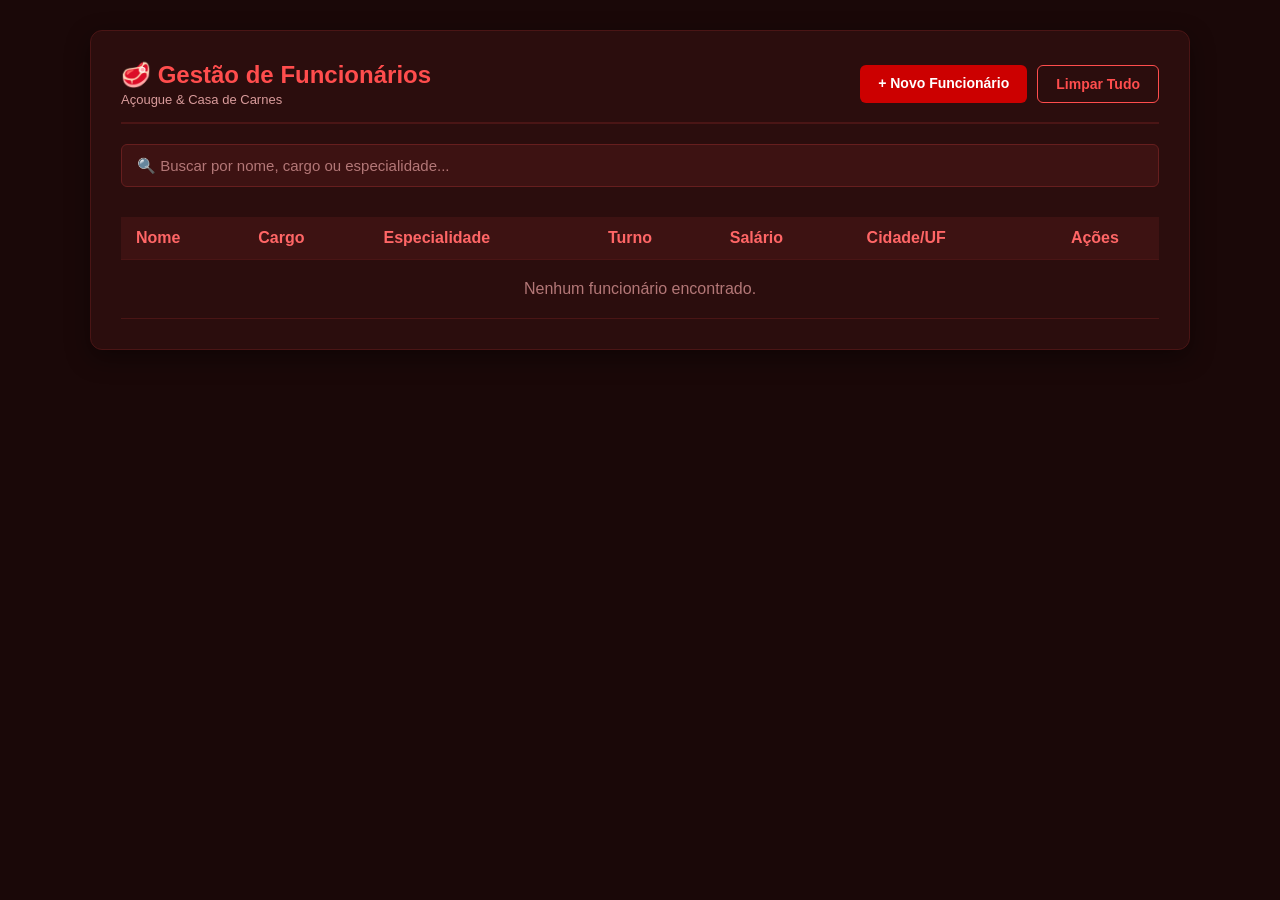
<file: index.html>
<!DOCTYPE html>
<html lang="pt-BR">
<head>
  <meta charset="UTF-8">
  <meta name="viewport" content="width=device-width, initial-scale=1.0">
  <title>Açougue - Gestão de Funcionários</title>
  <link rel="stylesheet" href="style.css">
</head>
<body>

  <div class="container container-wide">
    <header class="page-header">
      <div>
        <h2>🥩 Gestão de Funcionários</h2>
        <p class="subtitle">Açougue & Casa de Carnes</p>
      </div>
      <div class="header-actions">
        <a href="cadastro.html" class="btn btn-primary">+ Novo Funcionário</a>
        <button id="btnLimparTudo" class="btn btn-danger-outline">Limpar Tudo</button>
      </div>
    </header>

    <!-- Barra de Pesquisa -->
    <div class="search-bar">
      <input type="text" id="inputBusca" placeholder="🔍 Buscar por nome, cargo ou especialidade...">
    </div>

    <div class="table-responsive">
      <table>
        <thead>
          <tr>
            <th>Nome</th>
            <th>Cargo</th>
            <th>Especialidade</th>
            <th>Turno</th>
            <th>Salário</th>
            <th>Cidade/UF</th>
            <th style="text-align: center;">Ações</th>
          </tr>
        </thead>
        <tbody id="listaFuncionarios">
          <!-- Conteúdo inserido via JS -->
        </tbody>
      </table>
    </div>
  </div>

  <script src="script.js"></script>
</body>
</html>
</file>
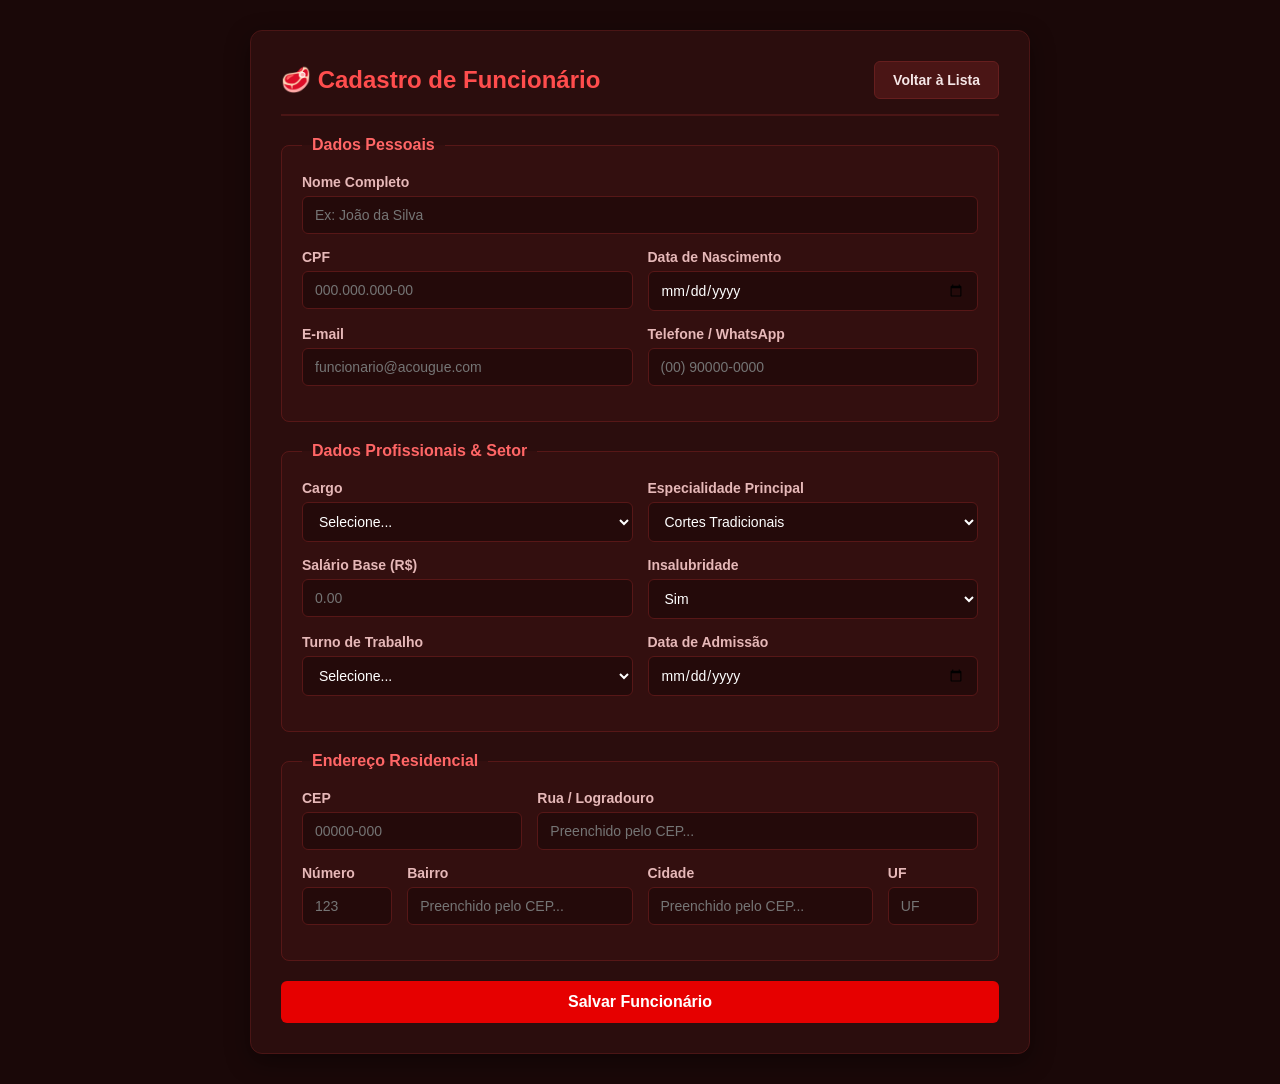
<file: cadastro.html>
<!DOCTYPE html>
<html lang="pt-BR">
<head>
  <meta charset="UTF-8">
  <meta name="viewport" content="width=device-width, initial-scale=1.0">
  <title>Cadastrar Funcionário - Açougue</title>
  <link rel="stylesheet" href="style.css">
</head>
<body>

  <div class="container">
    <header class="page-header">
      <h2>🥩 Cadastro de Funcionário</h2>
      <a href="index.html" class="btn btn-secondary">Voltar à Lista</a>
    </header>

    <form id="formFuncionario">
      
      <!-- Dados Pessoais -->
      <fieldset>
        <legend>Dados Pessoais</legend>
        
        <div class="input-group">
          <label for="nome">Nome Completo</label>
          <input type="text" id="nome" name="nome" required placeholder="Ex: João da Silva">
        </div>

        <div class="form-row">
          <div class="input-group">
            <label for="cpf">CPF</label>
            <input type="text" id="cpf" name="cpf" maxlength="14" required placeholder="000.000.000-00">
          </div>

          <div class="input-group">
            <label for="dataNascimento">Data de Nascimento</label>
            <input type="date" id="dataNascimento" name="dataNascimento" required>
          </div>
        </div>

        <div class="form-row">
          <div class="input-group">
            <label for="email">E-mail</label>
            <input type="email" id="email" name="email" required placeholder="funcionario@acougue.com">
          </div>

          <div class="input-group">
            <label for="telefone">Telefone / WhatsApp</label>
            <input type="tel" id="telefone" name="telefone" required placeholder="(00) 90000-0000">
          </div>
        </div>
      </fieldset>

      <!-- Dados Profissionais -->
      <fieldset>
        <legend>Dados Profissionais & Setor</legend>
        
        <div class="form-row">
          <div class="input-group">
            <label for="cargo">Cargo</label>
            <select id="cargo" name="cargo" required>
              <option value="">Selecione...</option>
              <option value="Açougueiro">Açougueiro</option>
              <option value="Auxiliar de Açougue">Auxiliar de Açougue</option>
              <option value="Atendente de Balcão">Atendente de Balcão</option>
              <option value="Desossador">Desossador</option>
              <option value="Caixa">Caixa</option>
              <option value="Gerente de Loja">Gerente de Loja</option>
              <option value="Repositor / Câmara Fria">Repositor / Câmara Fria</option>
            </select>
          </div>

          <div class="input-group">
            <label for="especialidade">Especialidade Principal</label>
            <select id="especialidade" name="especialidade">
              <option value="Cortes Tradicionais">Cortes Tradicionais</option>
              <option value="Cortes Nobres / Parrilla">Cortes Nobres / Parrilla</option>
              <option value="Desossa Rápida">Desossa Rápida</option>
              <option value="Aves e Suínos">Aves e Suínos</option>
              <option value="Atendimento Geral">Atendimento Geral</option>
            </select>
          </div>
        </div>

        <div class="form-row">
          <div class="input-group">
            <label for="salario">Salário Base (R$)</label>
            <input type="number" id="salario" name="salario" step="0.01" min="0" required placeholder="0.00">
          </div>

          <div class="input-group">
            <label for="insalubridade">Insalubridade</label>
            <select id="insalubridade" name="insalubridade" required>
              <option value="Sim (Câmara Fria / Lâminas)">Sim</option>
              <option value="Não">Não</option>
            </select>
          </div>
        </div>

        <div class="form-row">
          <div class="input-group">
            <label for="turno">Turno de Trabalho</label>
            <select id="turno" name="turno" required>
              <option value="">Selecione...</option>
              <option value="Manhã (06h - 14h)">Manhã (06h - 14h)</option>
              <option value="Tarde (12h - 20h)">Tarde (12h - 20h)</option>
              <option value="Fechamento / Limpeza">Fechamento / Limpeza</option>
              <option value="Integral / Escala 6x1">Integral / Escala 6x1</option>
            </select>
          </div>

          <div class="input-group">
            <label for="dataAdmissao">Data de Admissão</label>
            <input type="date" id="dataAdmissao" name="dataAdmissao" required>
          </div>
        </div>
      </fieldset>

      <!-- Endereço com Busca de CEP -->
      <fieldset>
        <legend>Endereço Residencial</legend>
        
        <div class="form-row">
          <div class="input-group">
            <label for="cep">CEP <span id="cepStatus" class="status-cep"></span></label>
            <input type="text" id="cep" name="cep" maxlength="9" placeholder="00000-000">
          </div>

          <div class="input-group" style="flex: 2;">
            <label for="logradouro">Rua / Logradouro</label>
            <input type="text" id="logradouro" name="logradouro" required placeholder="Preenchido pelo CEP...">
          </div>
        </div>

        <div class="form-row">
          <div class="input-group col-small">
            <label for="numero">Número</label>
            <input type="text" id="numero" name="numero" required placeholder="123">
          </div>

          <div class="input-group">
            <label for="bairro">Bairro</label>
            <input type="text" id="bairro" name="bairro" required placeholder="Preenchido pelo CEP...">
          </div>

          <div class="input-group">
            <label for="cidade">Cidade</label>
            <input type="text" id="cidade" name="cidade" required placeholder="Preenchido pelo CEP...">
          </div>

          <div class="input-group col-small">
            <label for="uf">UF</label>
            <input type="text" id="uf" name="uf" required maxlength="2" placeholder="UF">
          </div>
        </div>
      </fieldset>

      <button type="submit" class="btn btn-success">Salvar Funcionário</button>
    </form>
  </div>

  <script src="script.js"></script>
</body>
</html>
</file>
<file: style.css>
* {
  box-sizing: border-box;
  margin: 0;
  padding: 0;
  font-family: 'Segoe UI', Tahoma, Geneva, Verdana, sans-serif;
}

body {
  background-color: #1a0808; /* Fundo escuro avermelhado */
  color: #f5e6e6;
  display: flex;
  justify-content: center;
  align-items: flex-start;
  min-height: 100vh;
  padding: 30px 15px;
}

.container {
  background-color: #2b0d0d;
  padding: 30px;
  border-radius: 12px;
  box-shadow: 0 8px 24px rgba(0, 0, 0, 0.4);
  border: 1px solid #4a1515;
  width: 100%;
  max-width: 780px;
}

.container-wide {
  max-width: 1100px;
}

.page-header {
  display: flex;
  justify-content: space-between;
  align-items: center;
  margin-bottom: 20px;
  border-bottom: 2px solid #4a1515;
  padding-bottom: 15px;
  flex-wrap: wrap;
  gap: 15px;
}

.header-actions {
  display: flex;
  gap: 10px;
}

h2 {
  color: #ff4d4d;
  font-size: 24px;
}

.subtitle {
  font-size: 13px;
  color: #d99b9b;
  margin-top: 3px;
}

/* Pesquisa */
.search-bar {
  margin-bottom: 20px;
}

.search-bar input {
  width: 100%;
  padding: 12px 15px;
  background-color: #3d1212;
  border: 1px solid #661e1e;
  border-radius: 6px;
  font-size: 15px;
  color: #ffffff;
}

.search-bar input::placeholder {
  color: #b37777;
}

/* Botões */
.btn {
  padding: 10px 18px;
  border-radius: 6px;
  text-decoration: none;
  font-weight: bold;
  font-size: 14px;
  border: none;
  cursor: pointer;
  display: inline-block;
  transition: all 0.2s ease-in-out;
}

.btn-primary {
  background-color: #cc0000;
  color: #ffffff;
}
.btn-primary:hover {
  background-color: #ff1a1a;
  box-shadow: 0 0 10px rgba(255, 0, 0, 0.4);
}

.btn-secondary {
  background-color: #4a1515;
  color: #f5e6e6;
  border: 1px solid #661e1e;
}
.btn-secondary:hover {
  background-color: #661e1e;
}

.btn-danger-outline {
  background-color: transparent;
  border: 1px solid #ff4d4d;
  color: #ff4d4d;
}
.btn-danger-outline:hover {
  background-color: #ff4d4d;
  color: #ffffff;
}

.btn-delete {
  background-color: #990000;
  color: white;
  padding: 6px 12px;
  font-size: 12px;
  border-radius: 4px;
}
.btn-delete:hover {
  background-color: #ff0000;
}

.btn-success {
  background-color: #e60000;
  color: white;
  width: 100%;
  font-size: 16px;
  padding: 12px;
}
.btn-success:hover {
  background-color: #ff1a1a;
  box-shadow: 0 0 12px rgba(255, 0, 0, 0.4);
}

/* Formulário */
fieldset {
  border: 1px solid #571717;
  border-radius: 8px;
  padding: 20px;
  margin-bottom: 20px;
  background-color: #330f0f;
}

legend {
  font-weight: bold;
  color: #ff6666;
  padding: 0 10px;
}

.form-row {
  display: flex;
  gap: 15px;
  flex-wrap: wrap;
}

.input-group {
  display: flex;
  flex-direction: column;
  margin-bottom: 15px;
  flex: 1;
  min-width: 180px;
}

.col-small {
  flex: 0.4;
  min-width: 80px;
}

label {
  font-size: 14px;
  font-weight: 600;
  margin-bottom: 6px;
  color: #e6b8b8;
}

input, select {
  padding: 10px 12px;
  background-color: #240a0a;
  border: 1px solid #571717;
  border-radius: 6px;
  font-size: 14px;
  color: #ffffff;
}

input:focus, select:focus {
  outline: none;
  border-color: #ff4d4d;
  box-shadow: 0 0 6px rgba(255, 77, 77, 0.4);
}

.status-cep {
  font-size: 12px;
  font-weight: normal;
  color: #ff8080;
  margin-left: 5px;
}

/* Tabela */
.table-responsive {
  overflow-x: auto;
}

table {
  width: 100%;
  border-collapse: collapse;
  margin-top: 10px;
}

th, td {
  padding: 12px 15px;
  text-align: left;
  border-bottom: 1px solid #4a1515;
}

th {
  background-color: #3d1212;
  color: #ff6666;
}

tr:hover {
  background-color: #381010;
}

.empty-msg {
  text-align: center;
  color: #b37777;
  padding: 20px 0;
}
</file>
